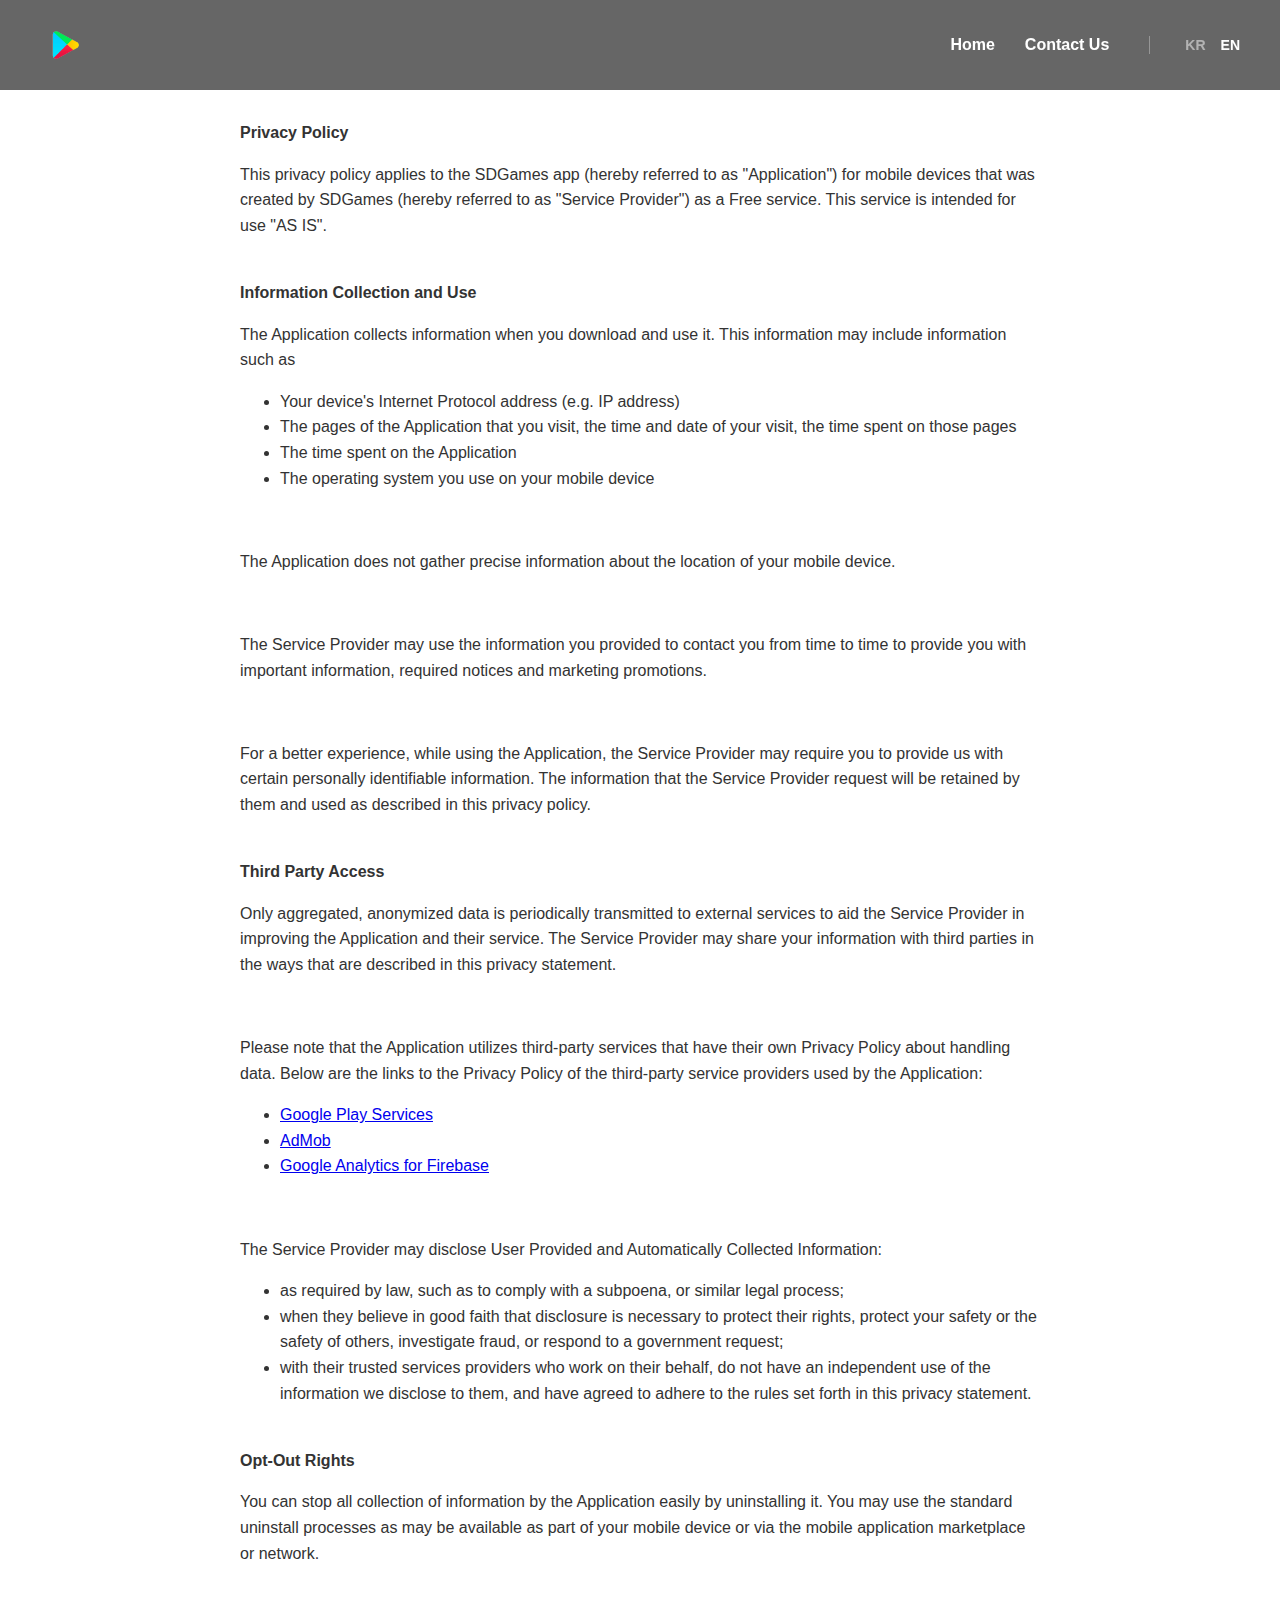
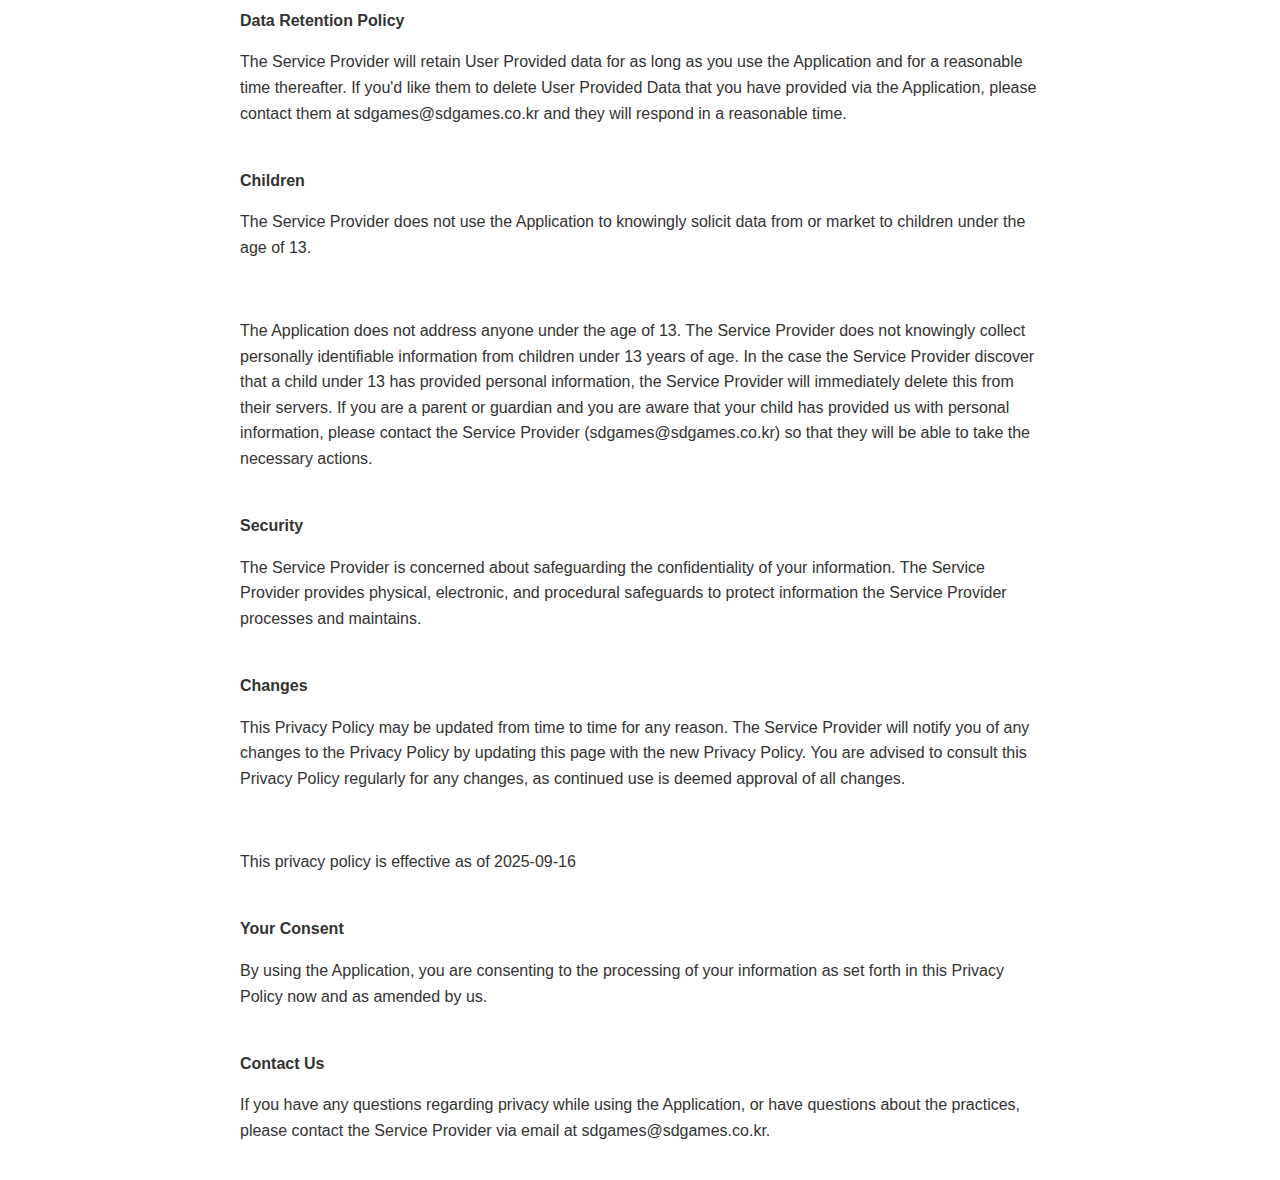
<file: privacy.html>
<!DOCTYPE html>
<html lang="ko">
<head>
    <meta charset="UTF-8">
    <meta name="viewport" content="width=device-width, initial-scale=1.0">
    <title>Privacy Policy - SDGames</title>
    <link rel="stylesheet" href="style.css">
</head>
<body class="privacy-page">
    <header>
        <nav>
            <a href="https://play.google.com/" target="_blank" class="store-icon">
                <img src="images/google-play-icon.png" alt="Google Play Store" width="50" height="50">
            </a>

            <div class="header-right-menu">
                <ul id="main-menu">
                    <li><a href="index.html" data-lang-ko="홈으로" data-lang-en="Home">홈으로</a></li>
                    <li><a href="#" id="contact-link" data-lang-ko="문의하기" data-lang-en="Contact Us">Contact Us</a></li>
                </ul>
        
                <ul class="lang-switcher">
                    <li><a href="#" class="lang-btn" data-lang="ko">KR</a></li>
                    <li><a href="#" class="lang-btn active" data-lang="en">EN</a></li>
                </ul>
            </div>
        </nav>
    </header>

    <div class="privacy-container">
        <strong>Privacy Policy</strong>
        <p>This privacy policy applies to the SDGames app (hereby referred to as "Application") for mobile devices that was created by SDGames (hereby referred to as "Service Provider") as a Free service. This service is intended for use "AS IS".</p><br>
        <strong>Information Collection and Use</strong>
        <p>The Application collects information when you download and use it. This information may include information such as </p>
        <ul>
            <li>Your device's Internet Protocol address (e.g. IP address)</li>
            <li>The pages of the Application that you visit, the time and date of your visit, the time spent on those pages</li>
            <li>The time spent on the Application</li>
            <li>The operating system you use on your mobile device</li>
        </ul>
        <p></p><br>
        <p>The Application does not gather precise information about the location of your mobile device.</p><br>
        <p>The Service Provider may use the information you provided to contact you from time to time to provide you with important information, required notices and marketing promotions.</p><br>
        <p>For a better experience, while using the Application, the Service Provider may require you to provide us with certain personally identifiable information. The information that the Service Provider request will be retained by them and used as described in this privacy policy.</p><br>
        <strong>Third Party Access</strong>
        <p>Only aggregated, anonymized data is periodically transmitted to external services to aid the Service Provider in improving the Application and their service. The Service Provider may share your information with third parties in the ways that are described in this privacy statement.</p>
        <div><br>
            <p>Please note that the Application utilizes third-party services that have their own Privacy Policy about handling data. Below are the links to the Privacy Policy of the third-party service providers used by the Application:</p>
            <ul>
                <li><a href="https://www.google.com/policies/privacy/" target="_blank" rel="noopener noreferrer">Google Play Services</a></li>
                <li><a href="https://support.google.com/admob/answer/6128543?hl=ko" target="_blank" rel="noopener noreferrer">AdMob</a></li>
                <li><a href="https://firebase.google.com/support/privacy" target="_blank" rel="noopener noreferrer">Google Analytics for Firebase</a></li>
            </ul>
        </div><br>
        <p>The Service Provider may disclose User Provided and Automatically Collected Information:</p>
        <ul>
            <li>as required by law, such as to comply with a subpoena, or similar legal process;</li>
            <li>when they believe in good faith that disclosure is necessary to protect their rights, protect your safety or the safety of others, investigate fraud, or respond to a government request;</li>
            <li>with their trusted services providers who work on their behalf, do not have an independent use of the information we disclose to them, and have agreed to adhere to the rules set forth in this privacy statement.</li>
        </ul>
        <p></p><br>
        <strong>Opt-Out Rights</strong>
        <p>You can stop all collection of information by the Application easily by uninstalling it. You may use the standard uninstall processes as may be available as part of your mobile device or via the mobile application marketplace or network.</p><br>
        <strong>Data Retention Policy</strong>
        <p>The Service Provider will retain User Provided data for as long as you use the Application and for a reasonable time thereafter. If you'd like them to delete User Provided Data that you have provided via the Application, please contact them at sdgames@sdgames.co.kr and they will respond in a reasonable time.</p><br>
        <strong>Children</strong>
        <p>The Service Provider does not use the Application to knowingly solicit data from or market to children under the age of 13.</p>
        <div><br>
            <p>The Application does not address anyone under the age of 13. The Service Provider does not knowingly collect personally identifiable information from children under 13 years of age. In the case the Service Provider discover that a child under 13 has provided personal information, the Service Provider will immediately delete this from their servers. If you are a parent or guardian and you are aware that your child has provided us with personal information, please contact the Service Provider (sdgames@sdgames.co.kr) so that they will be able to take the necessary actions.</p>
        </div><br>
        <strong>Security</strong>
        <p>The Service Provider is concerned about safeguarding the confidentiality of your information. The Service Provider provides physical, electronic, and procedural safeguards to protect information the Service Provider processes and maintains.</p><br>
        <strong>Changes</strong>
        <p>This Privacy Policy may be updated from time to time for any reason. The Service Provider will notify you of any changes to the Privacy Policy by updating this page with the new Privacy Policy. You are advised to consult this Privacy Policy regularly for any changes, as continued use is deemed approval of all changes.</p><br>
        <p>This privacy policy is effective as of 2025-09-16</p><br>
        <strong>Your Consent</strong>
        <p>By using the Application, you are consenting to the processing of your information as set forth in this Privacy Policy now and as amended by us.</p><br>
        <strong>Contact Us</strong>
        <p>If you have any questions regarding privacy while using the Application, or have questions about the practices, please contact the Service Provider via email at sdgames@sdgames.co.kr.</p>
    </div>

    <script src="script.js"></script>
</body>
</html>
</file>
<file: style.css>
/* 기본 스타일 초기화 */
body, html {
    margin: 0;
    padding: 0;
    height: 100%;
    font-family: 'Helvetica Neue', sans-serif;
    color: white;
}

/* 스크롤 제거 (메인 페이지용) */
body {
    overflow: hidden;
}

/* 헤더 및 네비게이션 스타일 */
header {
    position: fixed;
    top: 0;
    left: 0;
    width: 100%;
    padding: 20px 40px;
    background-color: rgba(0, 0, 0, 0.6);
    box-sizing: border-box;
    z-index: 10;
    display: flex;
    align-items: center;
}

nav {
    display: flex;
    justify-content: space-between; /* 양 끝으로 정렬 */
    align-items: center;
    width: 100%;
}

/* 오른쪽 메뉴들을 감싸는 컨테이너 스타일 */
.header-right-menu {
    display: flex;
    align-items: center;
}

nav ul {
    list-style: none;
    margin: 0;
    padding: 0;
    display: flex;
    align-items: center;
}

nav li {
    margin-left: 30px;
}

nav a {
    text-decoration: none;
    color: white;
    font-size: 16px;
    font-weight: bold;
    transition: color 0.3s;
    white-space: nowrap;
}

nav a:hover {
    color: #cccccc;
}

/* 언어 선택 메뉴 스타일 */
.lang-switcher {
    margin-left: 40px;
    border-left: 1px solid #ffffff50;
    padding-left: 20px;
}

.lang-switcher li {
    margin-left: 15px;
}

.lang-switcher a {
    text-decoration: none;
    color: #ffffff80;
    font-size: 14px;
    font-weight: bold;
    transition: color 0.3s;
    white-space: nowrap;
}

.lang-switcher a.active {
    color: #fff;
}

.lang-switcher a:hover {
    color: #fff;
}

/* 스토어 아이콘 스타일 (좌측 상단) */
.store-icon {
    margin-right: 30px; /* 오른쪽 메뉴와의 간격 */
    display: flex;
    align-items: center;
    justify-content: center;
    line-height: 1;
    flex-shrink: 0;
}

.store-icon img {
    display: block;
    transition: opacity 0.3s;
}

.store-icon:hover img {
    opacity: 0.7;
}

/* 메인 배경 이미지 */
.main-background {
    height: 100vh;
    background-image: url('images/main-background.jpg');
    background-size: cover;
    background-position: center;
    background-repeat: no-repeat;
}

/* --- 개인정보 처리방침 페이지 전용 스타일 --- */
.privacy-page {
    overflow: auto !important;
    color: #333;
    background: #fff;
    padding-top: 80px;
}

.privacy-container {
    max-width: 800px;
    margin: 20px auto 40px auto;
    padding: 20px;
    line-height: 1.6;
}

.privacy-container h1 {
    border-bottom: 2px solid #eee;
    padding-bottom: 10px;
}
</file>
